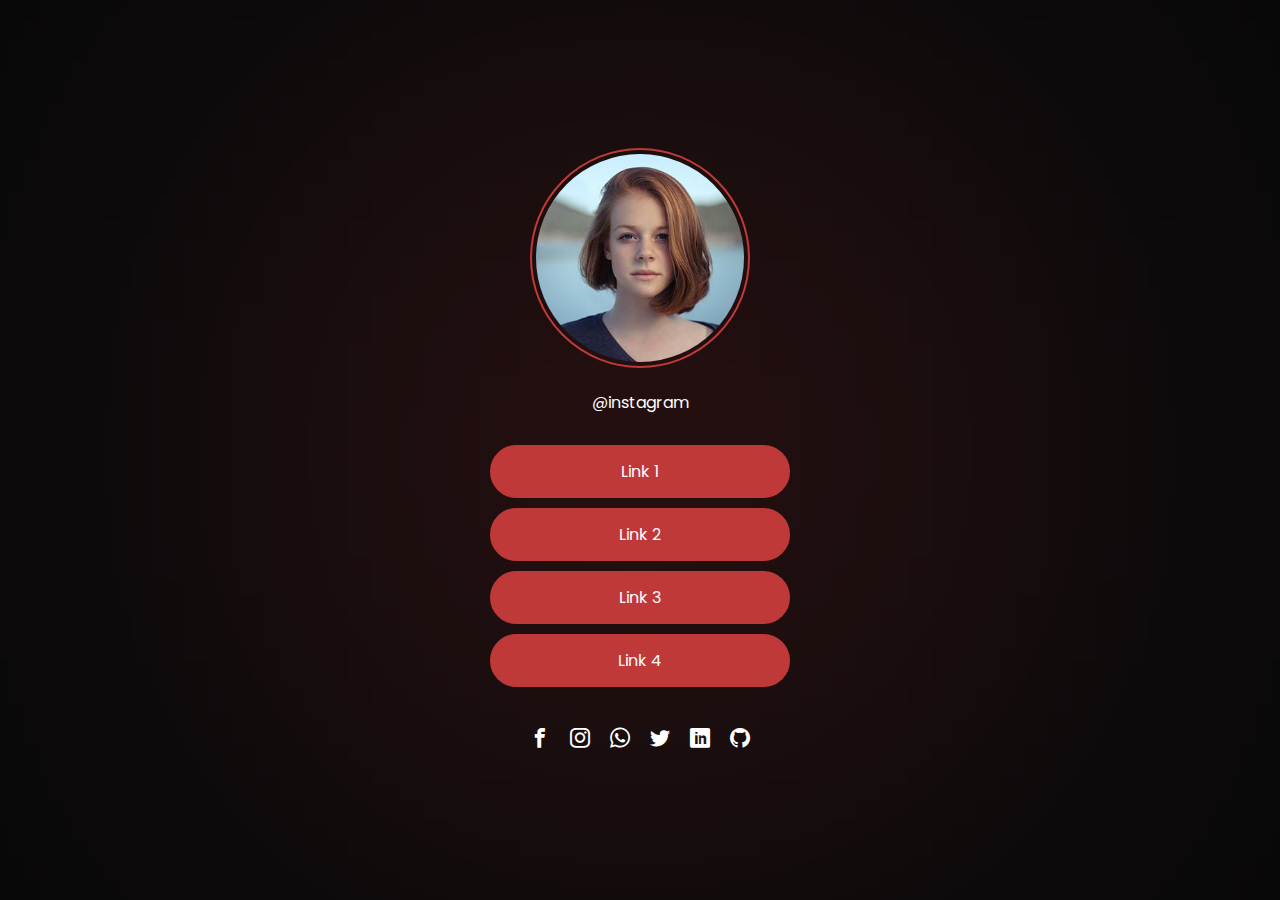
<file: index.html>
<!DOCTYPE html>
<html lang="pt-BR">

<head>
    <meta charset="UTF-8">
    <meta http-equiv="X-UA-Compatible" content="IE=edge">
    <meta name="viewport" content="width=device-width, initial-scale=1.0">
    <link rel="preconnect" href="https://fonts.googleapis.com">
    <link rel="preconnect" href="https://fonts.gstatic.com" crossorigin>
    <link href="https://fonts.googleapis.com/css2?family=Poppins:wght@300;600&display=swap" rel="stylesheet">
    <link rel="stylesheet" href="./assets/fonts/style.css">
    <link rel="stylesheet" href="style.css">
    <title>SocialTree</title>
</head>

<body>

    <div class="container content-area">
        <a href="#" class="profile-photo"><img src="./assets/images/profile-photo.jpg" alt="Author profile picture"></a>
        <a href="#" class="username">@instagram</a>
        <a href="#" class="button">Link 1</a>
        <a href="#" class="button">Link 2</a>
        <a href="#" class="button">Link 3</a>
        <a href="#" class="button">Link 4</a>

        <div class="social-links">
            <a href="#" class="icon-facebook"></a>
            <a href="#" class="icon-instagram"></a>
            <a href="#" class="icon-whatsapp"></a>
            <a href="#" class="icon-twitter"></a>
            <a href="#" class="icon-linkedin"></a>
            <a href="#" class="icon-github"></a>
        </div>
    </div>

</body>

</html>
</file>
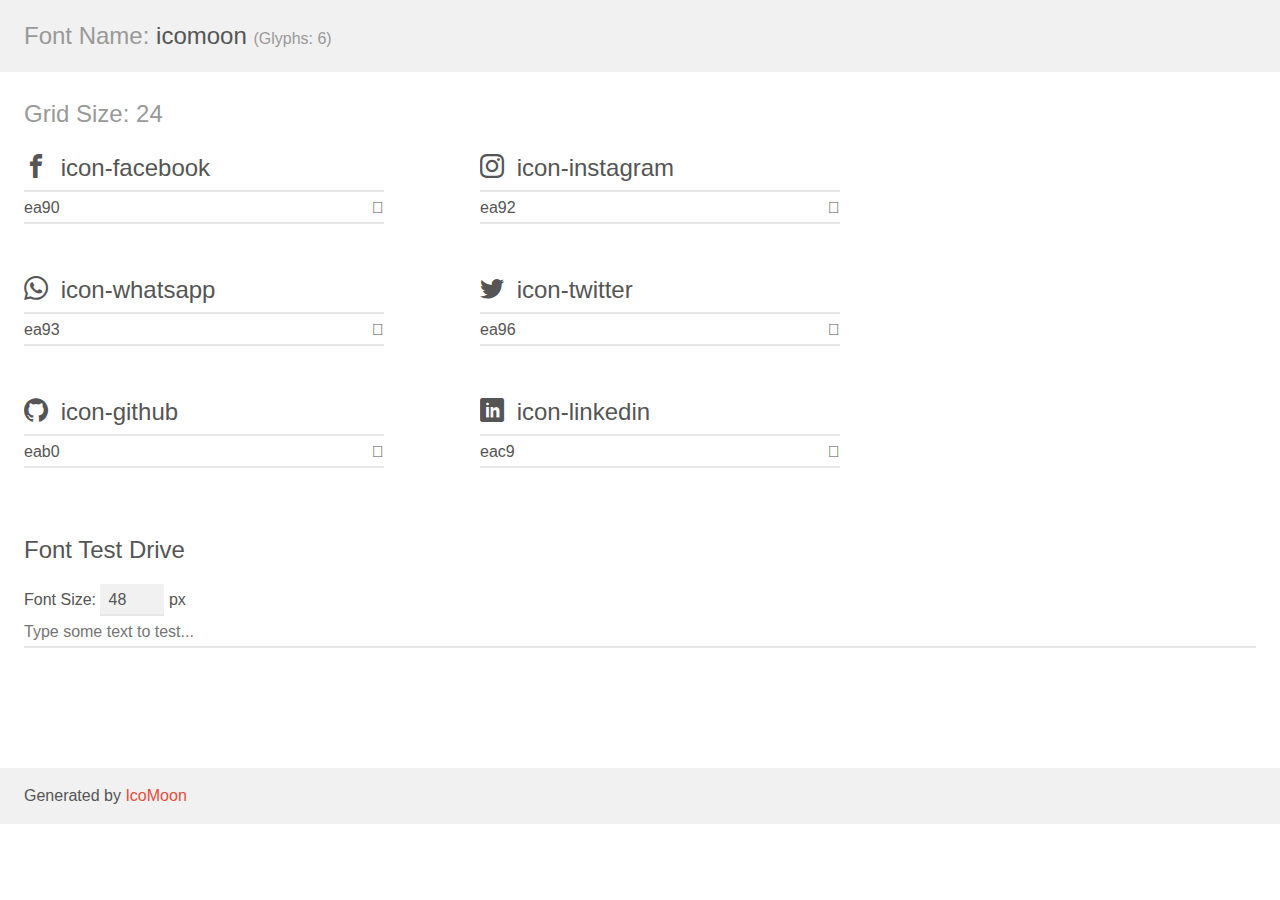
<file: assets/fonts/demo.html>
<!doctype html>
<html>
<head>
    <meta charset="utf-8">
    <title>IcoMoon Demo</title>
    <meta name="description" content="An Icon Font Generated By IcoMoon.io">
    <meta name="viewport" content="width=device-width, initial-scale=1">
    <link rel="stylesheet" href="demo-files/demo.css">
    <link rel="stylesheet" href="style.css"></head>
<body>
    <div class="bgc1 clearfix">
        <h1 class="mhmm mvm"><span class="fgc1">Font Name:</span> icomoon <small class="fgc1">(Glyphs:&nbsp;6)</small></h1>
    </div>
    <div class="clearfix mhl ptl">
        <h1 class="mvm mtn fgc1">Grid Size: 24</h1>
        <div class="glyph fs1">
            <div class="clearfix bshadow0 pbs">
                <span class="icon-facebook"></span>
                <span class="mls"> icon-facebook</span>
            </div>
            <fieldset class="fs0 size1of1 clearfix hidden-false">
                <input type="text" readonly value="ea90" class="unit size1of2" />
                <input type="text" maxlength="1" readonly value="&#xea90;" class="unitRight size1of2 talign-right" />
            </fieldset>
            <div class="fs0 bshadow0 clearfix hidden-true">
                <span class="unit pvs fgc1">liga: </span>
                <input type="text" readonly value="facebook, brand10" class="liga unitRight" />
            </div>
        </div>
        <div class="glyph fs1">
            <div class="clearfix bshadow0 pbs">
                <span class="icon-instagram"></span>
                <span class="mls"> icon-instagram</span>
            </div>
            <fieldset class="fs0 size1of1 clearfix hidden-false">
                <input type="text" readonly value="ea92" class="unit size1of2" />
                <input type="text" maxlength="1" readonly value="&#xea92;" class="unitRight size1of2 talign-right" />
            </fieldset>
            <div class="fs0 bshadow0 clearfix hidden-true">
                <span class="unit pvs fgc1">liga: </span>
                <input type="text" readonly value="instagram, brand12" class="liga unitRight" />
            </div>
        </div>
        <div class="glyph fs1">
            <div class="clearfix bshadow0 pbs">
                <span class="icon-whatsapp"></span>
                <span class="mls"> icon-whatsapp</span>
            </div>
            <fieldset class="fs0 size1of1 clearfix hidden-false">
                <input type="text" readonly value="ea93" class="unit size1of2" />
                <input type="text" maxlength="1" readonly value="&#xea93;" class="unitRight size1of2 talign-right" />
            </fieldset>
            <div class="fs0 bshadow0 clearfix hidden-true">
                <span class="unit pvs fgc1">liga: </span>
                <input type="text" readonly value="whatsapp, brand13" class="liga unitRight" />
            </div>
        </div>
        <div class="glyph fs1">
            <div class="clearfix bshadow0 pbs">
                <span class="icon-twitter"></span>
                <span class="mls"> icon-twitter</span>
            </div>
            <fieldset class="fs0 size1of1 clearfix hidden-false">
                <input type="text" readonly value="ea96" class="unit size1of2" />
                <input type="text" maxlength="1" readonly value="&#xea96;" class="unitRight size1of2 talign-right" />
            </fieldset>
            <div class="fs0 bshadow0 clearfix hidden-true">
                <span class="unit pvs fgc1">liga: </span>
                <input type="text" readonly value="twitter, brand16" class="liga unitRight" />
            </div>
        </div>
        <div class="glyph fs1">
            <div class="clearfix bshadow0 pbs">
                <span class="icon-github"></span>
                <span class="mls"> icon-github</span>
            </div>
            <fieldset class="fs0 size1of1 clearfix hidden-false">
                <input type="text" readonly value="eab0" class="unit size1of2" />
                <input type="text" maxlength="1" readonly value="&#xeab0;" class="unitRight size1of2 talign-right" />
            </fieldset>
            <div class="fs0 bshadow0 clearfix hidden-true">
                <span class="unit pvs fgc1">liga: </span>
                <input type="text" readonly value="github, brand40" class="liga unitRight" />
            </div>
        </div>
        <div class="glyph fs1">
            <div class="clearfix bshadow0 pbs">
                <span class="icon-linkedin"></span>
                <span class="mls"> icon-linkedin</span>
            </div>
            <fieldset class="fs0 size1of1 clearfix hidden-false">
                <input type="text" readonly value="eac9" class="unit size1of2" />
                <input type="text" maxlength="1" readonly value="&#xeac9;" class="unitRight size1of2 talign-right" />
            </fieldset>
            <div class="fs0 bshadow0 clearfix hidden-true">
                <span class="unit pvs fgc1">liga: </span>
                <input type="text" readonly value="linkedin, brand64" class="liga unitRight" />
            </div>
        </div>
    </div>

    <!--[if gt IE 8]><!-->
    <div class="mhl clearfix mbl">
        <h1>Font Test Drive</h1>
        <label>
            Font Size: <input id="fontSize" type="number" class="textbox0 mbm"
            min="8" value="48" />
            px
        </label>
        <input id="testText" type="text" class="phl size1of1 mvl"
        placeholder="Type some text to test..." value=""/>
        <div id="testDrive" class="icon-" style="font-family: icomoon">&nbsp;
        </div>
    </div>
    <!--<![endif]-->
    <div class="bgc1 clearfix">
        <p class="mhl">Generated by <a href="https://icomoon.io/app">IcoMoon</a></p>
    </div>

    <script src="demo-files/demo.js"></script>
</body>
</html>
</file>
<file: assets/fonts/style.css>
@font-face {
  font-family: 'icomoon';
  src:  url('fonts/icomoon.eot?kzzjyw');
  src:  url('fonts/icomoon.eot?kzzjyw#iefix') format('embedded-opentype'),
    url('fonts/icomoon.ttf?kzzjyw') format('truetype'),
    url('fonts/icomoon.woff?kzzjyw') format('woff'),
    url('fonts/icomoon.svg?kzzjyw#icomoon') format('svg');
  font-weight: normal;
  font-style: normal;
  font-display: block;
}

[class^="icon-"], [class*=" icon-"] {
  /* use !important to prevent issues with browser extensions that change fonts */
  font-family: 'icomoon' !important;
  speak: never;
  font-style: normal;
  font-weight: normal;
  font-variant: normal;
  text-transform: none;
  line-height: 1;

  /* Better Font Rendering =========== */
  -webkit-font-smoothing: antialiased;
  -moz-osx-font-smoothing: grayscale;
}

.icon-facebook:before {
  content: "\ea90";
}
.icon-instagram:before {
  content: "\ea92";
}
.icon-whatsapp:before {
  content: "\ea93";
}
.icon-twitter:before {
  content: "\ea96";
}
.icon-github:before {
  content: "\eab0";
}
.icon-linkedin:before {
  content: "\eac9";
}
</file>
<file: style.css>
* {
    box-sizing: border-box;
    margin: 0;
    padding: 0;
}

:root {
    --bg-color: #09090a;
    --main-color: #bf3939;
    --second-color: #ffffff;
    --text-hover-color: #fff;
}

body {
    background-color: var(--bg-color);
    font-family: 'Poppins', sans-serif;
}

a {
    text-decoration: none;
}

.container {
    max-width: 300px;
    margin: 0 auto;
}

.content-area {
    height: 100vh;
    display: flex;
    flex-direction: column;
    justify-content: center;
    align-items: center;
}

.content-area::before {
    content: "";
    width: 300px;
    height: 300px;
    background-color: var(--main-color);
    position: absolute;
    z-index: -1;
    filter: blur(300px);
}

.profile-photo img {
    border-radius: 50%;
    border: 2px solid var(--main-color);
    padding: 4px;
    max-width: 220px;
    transition: all 0.2s linear;
}

.profile-photo:hover img {
    padding: 0;
    border: 0;
}

.profile-photo {
    border-radius: 50%;
}

.username {
    color: var(--second-color);
    margin: 15px auto 30px auto;
    transition: all 0.2s linear;
    text-decoration: none;
}

.username:hover {
    color: var(--main-color);
}

.button {
    background-color: var(--main-color);
    border: 2px solid var(--main-color);
    color: var(--second-color);
    width: 300px;
    padding: 12px;
    cursor: pointer;
    margin-bottom: 10px;
    border-radius: 30px;
    transition: all 0.3s linear;
    text-decoration: none;
    text-align: center;
}

.button:hover {
    background-color: transparent;
    color: var(--text-hover-color);
    width: 310px;
}

.social-links {
    margin-top: 30px;
}

.social-links a {
    margin: 0 8px;
    transition: all 0.2s linear;
    color: var(--second-color);
    font-size: 20px;
}

.social-links a:hover {
    color: var(--main-color);
}
</file>
<file: assets/fonts/demo-files/demo.css>
body {
  padding: 0;
  margin: 0;
  font-family: sans-serif;
  font-size: 1em;
  line-height: 1.5;
  color: #555;
  background: #fff;
}
h1 {
  font-size: 1.5em;
  font-weight: normal;
}
small {
  font-size: .66666667em;
}
a {
  color: #e74c3c;
  text-decoration: none;
}
a:hover, a:focus {
  box-shadow: 0 1px #e74c3c;
}
.bshadow0, input {
  box-shadow: inset 0 -2px #e7e7e7;
}
input:hover {
  box-shadow: inset 0 -2px #ccc;
}
input, fieldset {
  font-family: sans-serif;
  font-size: 1em;
  margin: 0;
  padding: 0;
  border: 0;
}
input {
  color: inherit;
  line-height: 1.5;
  height: 1.5em;
  padding: .25em 0;
}
input:focus {
  outline: none;
  box-shadow: inset 0 -2px #449fdb;
}
.glyph {
  font-size: 16px;
  width: 15em;
  padding-bottom: 1em;
  margin-right: 4em;
  margin-bottom: 1em;
  float: left;
  overflow: hidden;
}
.liga {
  width: 80%;
  width: calc(100% - 2.5em);
}
.talign-right {
  text-align: right;
}
.talign-center {
  text-align: center;
}
.bgc1 {
  background: #f1f1f1;
}
.fgc1 {
  color: #999;
}
.fgc0 {
  color: #000;
}
p {
  margin-top: 1em;
  margin-bottom: 1em;
}
.mvm {
  margin-top: .75em;
  margin-bottom: .75em;
}
.mtn {
  margin-top: 0;
}
.mtl, .mal {
  margin-top: 1.5em;
}
.mbl, .mal {
  margin-bottom: 1.5em;
}
.mal, .mhl {
  margin-left: 1.5em;
  margin-right: 1.5em;
}
.mhmm {
  margin-left: 1em;
  margin-right: 1em;
}
.mls {
  margin-left: .25em;
}
.ptl {
  padding-top: 1.5em;
}
.pbs, .pvs {
  padding-bottom: .25em;
}
.pvs, .pts {
  padding-top: .25em;
}
.unit {
  float: left;
}
.unitRight {
  float: right;
}
.size1of2 {
  width: 50%;
}
.size1of1 {
  width: 100%;
}
.clearfix:before, .clearfix:after {
  content: " ";
  display: table;
}
.clearfix:after {
  clear: both;
}
.hidden-true {
  display: none;
}
.textbox0 {
  width: 3em;
  background: #f1f1f1;
  padding: .25em .5em;
  line-height: 1.5;
  height: 1.5em;
}
#testDrive {
  display: block;
  padding-top: 24px;
  line-height: 1.5;
}
.fs0 {
  font-size: 16px;
}
.fs1 {
  font-size: 24px;
}
</file>
